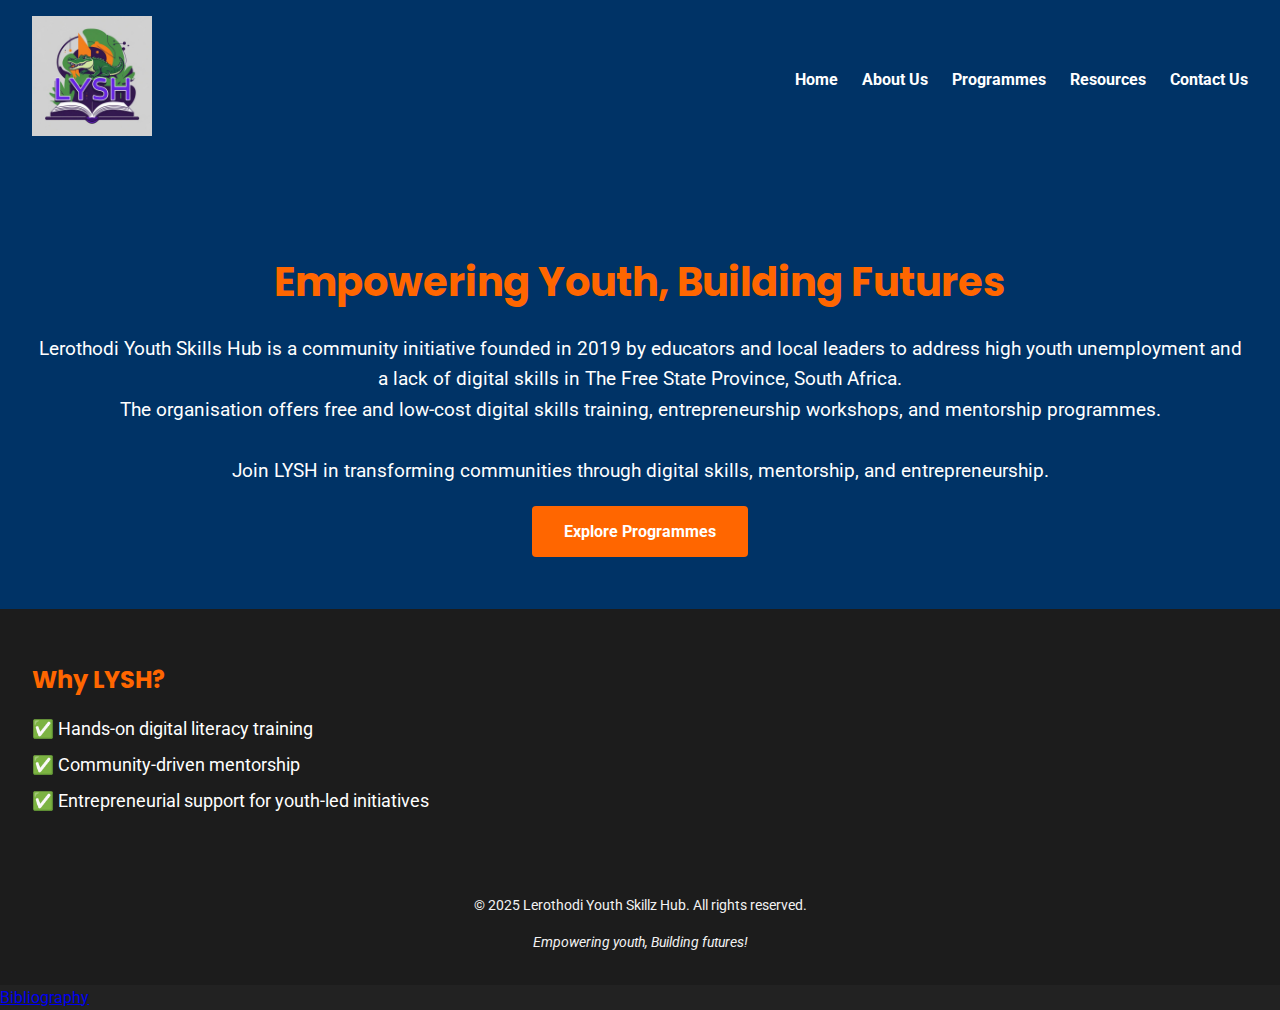
<file: index.html>
<!DOCTYPE html>
<html lang="en">
<head>
  <meta charset="UTF-8" />
  <meta name="viewport" content="width=device-width, initial-scale=1.0" />
  <meta name="description" content=" Welcome to LYSH – empowering youth through skills and mentorship." />
  <title>LYSH | Home</title>
  <link rel="icon" href="images/Logos/logo1.png" type="image/x-icon" />
  <link rel="stylesheet" href="styles.css" />
</head>

  
<body style="color: white; background: #222;">
  <header>
    <nav>
  <div class="logo">
    <img src="images/Logos/logo1.png" alt="LYSH Logo" width="120" />
  </div>
  <button class="menu-toggle" aria-label="Toggle menu">&#9776;</button>
  <ul class="nav-links">
    <li><a href="index.html">Home</a></li>
    <li><a href="aboutus.html">About Us</a></li>
    <li><a href="programmes.html">Programmes</a></li>
    <li><a href="resources.html">Resources</a></li>
    <li><a href="contact.html">Contact Us</a></li>
  </ul>
</nav>

  </header>

  <main>
    <section class="hero">
      <h1>Empowering Youth, Building Futures</h1>
      <p>Lerothodi Youth Skills Hub is a community initiative founded in 2019 by educators
and local leaders to address high youth unemployment and a lack of digital skills in
The Free State Province, South Africa.<br>The organisation offers free and low-cost digital skills training,
entrepreneurship workshops, and mentorship programmes.</br><br>Join LYSH in transforming communities through digital skills, mentorship, and entrepreneurship.</br></p>
      <a href="programmes.html" class="btn">Explore Programmes</a>
    </section>

    <section class="highlights">
      <h2>Why LYSH?</h2>
      <ul>
        <li>✅ Hands-on digital literacy training</li>
        <li>✅ Community-driven mentorship</li>
        <li>✅ Entrepreneurial support for youth-led initiatives</li>
      </ul>
    </section>
  </main>

  <footer>
    <p>&copy; 2025 Lerothodi Youth Skillz Hub. All rights reserved.</p>
    <p><i>Empowering youth, Building futures!</i></p>
  </footer>
  <a href="listofreferences">Bibliography</a
</body>
</html>
</file>
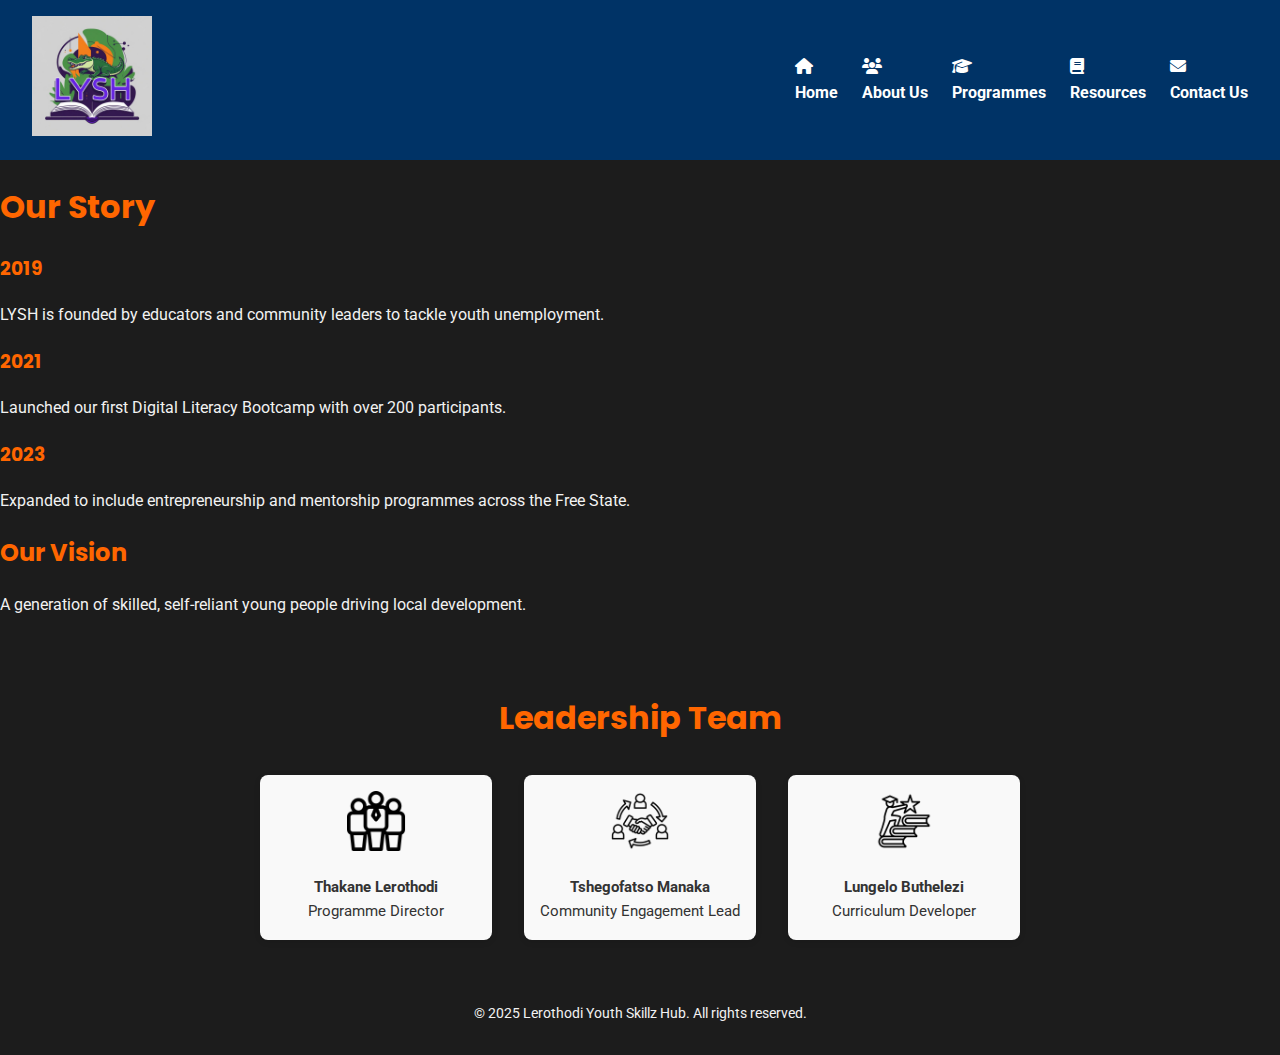
<file: aboutus.html>
<!DOCTYPE html>
<html lang="en">
<head>
  <meta charset="UTF-8" />
  <meta name="viewport" content="width=device-width, initial-scale=1.0" />
  <meta name="description" content=" Learn about Lerothodi Youth Skills Hub's mission, vision, and leadership team." />
  <title>About Us | LYSH</title>
  <link rel="icon" href="images/Logos/logo1.png" type="image/x-icon" />
  <link rel="stylesheet" href="styles.css" />
    <link rel="stylesheet" href="https://cdnjs.cloudflare.com/ajax/libs/font-awesome/6.4.0/css/all.min.css" />
</head>


  
<body>
   <!---------------------------- Header Section with Navigation ----------------------------------------->
    <header>
        <nav>
        <div class="logo">
            <img src="images/Logos/logo1.png" alt="LYSH Logo" width="120" />
        </div>
        <ul>
            <li><a href="index.html"><i class="fa-solid fa-home"></i><br>Home</a></li>
            <li><a href="aboutus.html"><i class="fas fa-users"></i><br>About Us</a></li>
            <li><a href="programmes.html"><i class="fas fa-graduation-cap"></i><br>Programmes</a></li>
            <li><a href="resources.html"><i class="fa-solid fa-book"></i><br>Resources</a></li>
            <li><a href="contact.html"><i class="fas fa-envelope"></i><br>Contact Us</a></li>
        </ul>
        </nav>
    </header>

  <!--------------------- About Section with Timeline Events ------------------------------>
  <section class="about">
  <h1>Our Story</h1>
  <div class="timeline">
    <div class="event">
      <h3>2019</h3>
      <p>LYSH is founded by educators and community leaders to tackle youth unemployment.</p>
    </div>
    <div class="event">
      <h3>2021</h3>
      <p>Launched our first Digital Literacy Bootcamp with over 200 participants.</p>
    </div>
    <div class="event">
      <h3>2023</h3>
      <p>Expanded to include entrepreneurship and mentorship programmes across the Free State.</p>
    </div>
  </div>

  <!--------------------------- Vision Statement and Team Section------------------------------------------------>
  <h2>Our Vision</h2>
  <p>A generation of skilled, self-reliant young people driving local development.</p>
  <section class="team">
  <h2>Leadership Team</h2>
  <div class="team-grid">
    <div class="member">
      <img src="images/Icons/leader.png" alt="Thakane Lerothodi" width="150" height= "150"/>
      <p><strong>Thakane Lerothodi</strong><br>Programme Director</p>
    </div>
    <div class="member">
      <img src="images/Icons/relationship.png" alt="Tshegofatso Manaka" width="150" height= "150"/>
      <p><strong>Tshegofatso Manaka</strong><br>Community Engagement Lead</p>
    </div>
    <div class="member">
      <img src="images/Icons/curriculum.png" alt="Lungelo Buthelezi" width="150" height= "150"/>
      <p><strong>Lungelo Buthelezi</strong><br>Curriculum Developer</p>
    </div>
  </div>
</section>

</section>

<!----------------------------------- footer ------------------------------->  
   <footer>
        <p>&copy; 2025 Lerothodi Youth Skillz Hub. All rights reserved.</p>
    </footer>


</body>

</html>
</file>
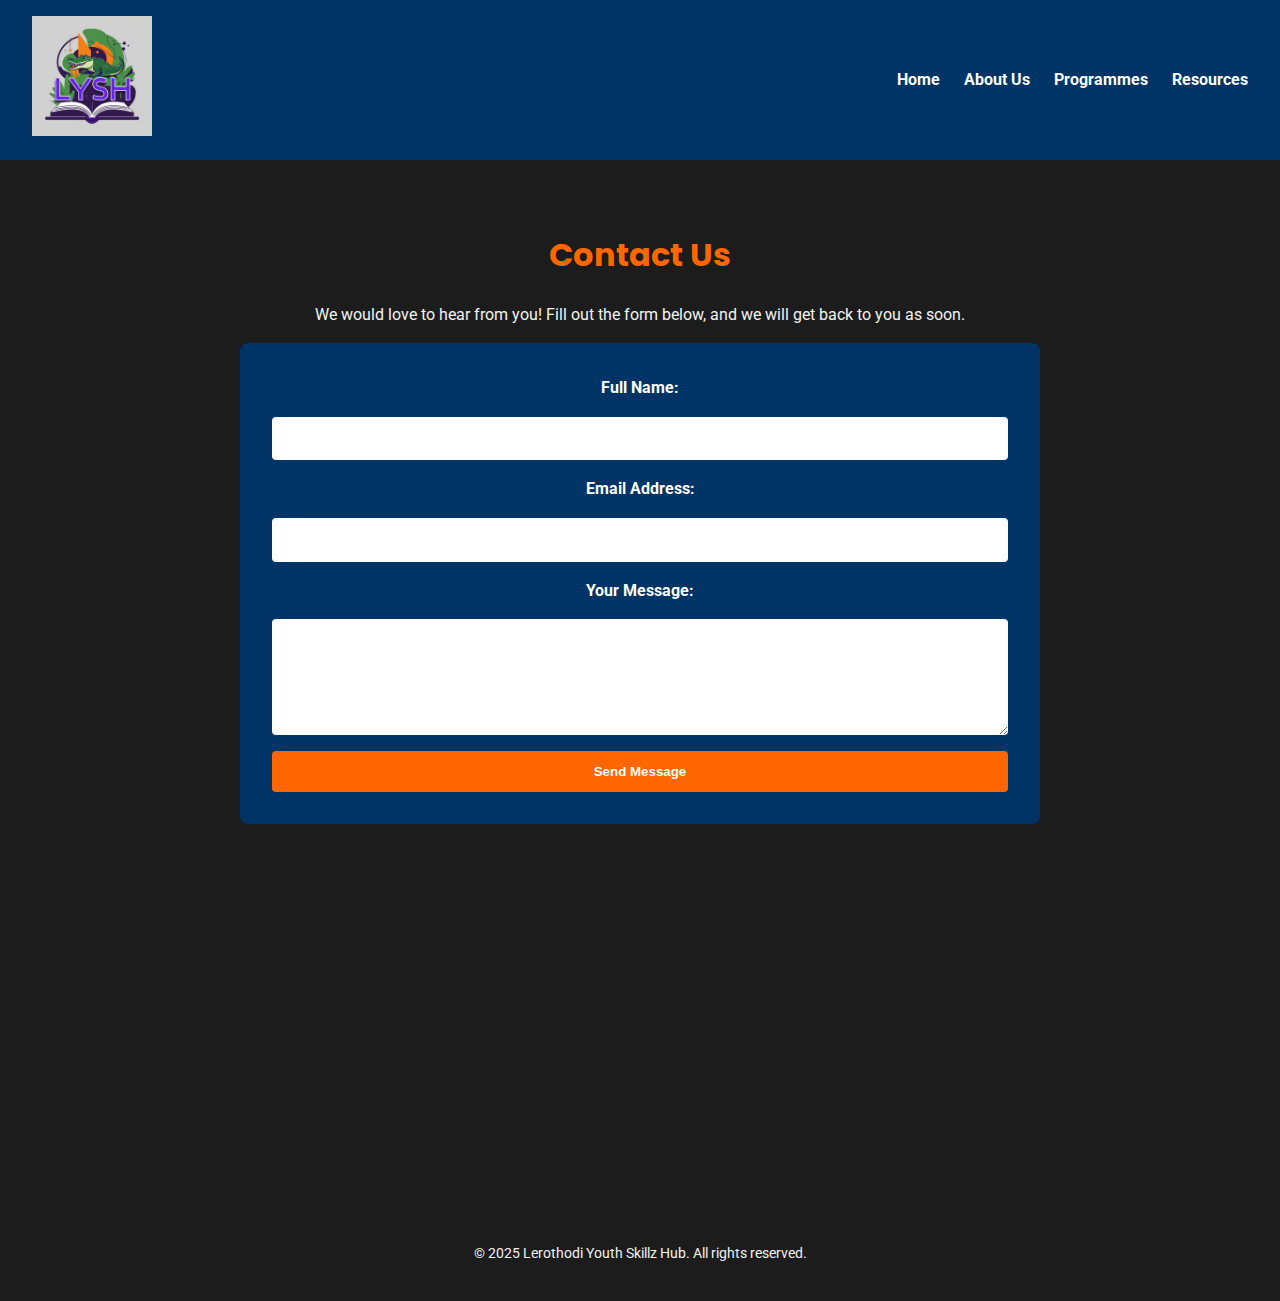
<file: contact.html>
<!DOCTYPE html>
<html lang="en">
<head>
  <meta charset="UTF-8" />
  <meta name="viewport" content="width=device-width, initial-scale=1.0" />
  <meta name="description" content=" Contact Lerothodi Youth Skillz Hub" />
  <title>Contact Us | LYSH</title>
  <link rel="icon" href="images/Logos/logo1.png" type="image/x-icon" />
  <link rel="stylesheet" href="styles.css" />
</head>



  
<body>
  <header>
    <nav>
      <div class="logo">
        <img src="images/Logos/logo1.png" alt="LYSH Logo" width="120" />
      </div>
      <ul>
        <li><a href="index.html">Home</a></li>
        <li><a href="aboutus.html">About Us</a></li>
        <li><a href="programmes.html">Programmes</a></li>
        <li><a href="resources.html">Resources</a></li>
      </ul>
    </nav>
  </header>

  <main>
    <section class="contact">
      <h1>Contact Us</h1>
      <p>We would love to hear from you! Fill out the form below, and we will get back to you as soon. </p>

      <form id="contactForm" aria-label="Contact form">
        <label for="name">Full Name:</label>
        <input type="text" id="name" name="name" required aria-required="true" />

        <label for="email">Email Address:</label>
        <input type="email" id="email" name="email" required aria-required="true" />

        <label for="message">Your Message:</label>
        <textarea id="message" name="message" rows="5" required aria-required="true"></textarea>

        <button type="submit" aria-label="Send your message">Send Message</button>
      </form>

      <!---------------------------------- Confirmation Message ------------------------------------------------------------>
      
      <div id="confirmation" style="display:none; color:green; margin-top:1rem;">
        ✅ Thank you! Your message has been sent.
      </div>

      <!-------------------------------  Google Maps Embed ------------------------------------------------------------------->
      
      <div class="map-container" style="margin-top:2rem;">
        <iframe
          src="https://www.google.com/maps/place/Bloemfontein,+South+Africa/@-29.1200074,26.2232229,66701m/data=!3m2!1e3!4b1!4m15!1m8!3m7!1s0x1e8fc56133d61419:0xedf58a554da20a47!2sFree+State,+South+Africa!3b1!8m2!3d-28.4541105!4d26.7967849!16s%2Fg%2F11f8p2_n3x!3m5!1s0x1e8fc57b9f07bf8b:0x1f16f55bb211b749!8m2!3d-29.1129237!4d26.214937!16zL20vMGM0OTk?entry=ttu&g_ep=EgoyMDI1MDczMC4wIKXMDSoASAFQAw%3D%3D"
          width="100%" height="300" style="border:0;" allowfullscreen="" loading="lazy"
          referrerpolicy="no-referrer-when-downgrade"
          title="LYSH Location Map">
        </iframe>
      </div>
    </section>
  </main>

  <footer>
    <p>&copy; 2025 Lerothodi Youth Skillz Hub. All rights reserved.</p>
  </footer>

</body>

</html>
</file>
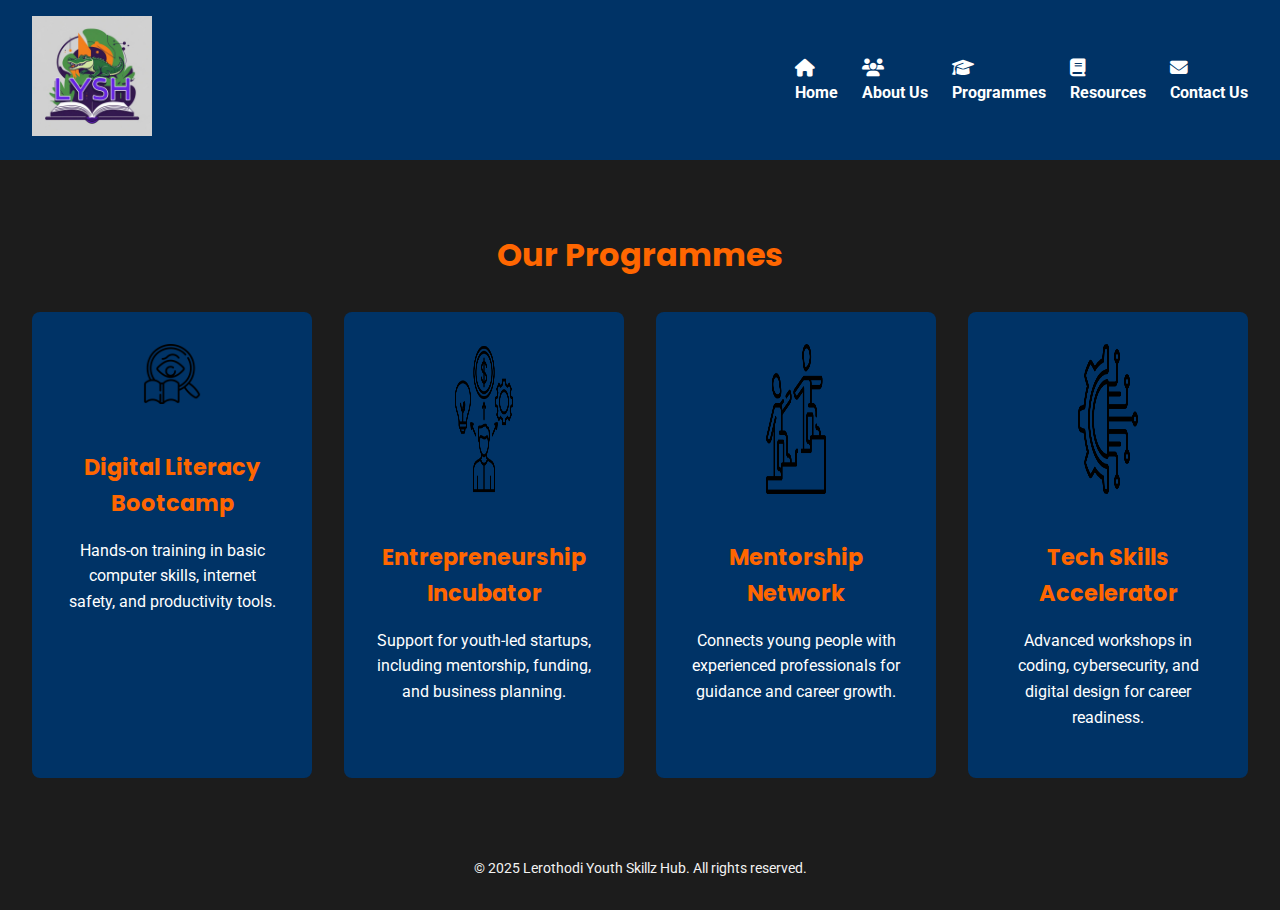
<file: programmes.html>
<!DOCTYPE html>
<html lang="en">
<head>
  <meta charset="UTF-8" />
  <meta name="viewport" content="width=device-width, initial-scale=1.0" />
  <meta name="description" content=" Explore LYSH's youth empowerment programmes." />
  <title>Programmes | LYSH</title>
  <link rel="icon" href="images/Logos/logo1.png" type="image/x-icon" />
  <link rel="stylesheet" href="css/styles.css" />
  <link rel="stylesheet" href="https://cdnjs.cloudflare.com/ajax/libs/font-awesome/6.4.0/css/all.min.css" />
</head>



  
<body>
  <!---------------------------- Header Section with Navigation ----------------------------------------->
  <header>
    <nav>
      <div class="logo">
        <img src="images/Logos/logo1.png" alt="LYSH Logo" width="120" />
      </div>
      <button class="menu-toggle" aria-label="Toggle menu">&#9776;</button>
      <ul class="nav-links">
           <li><a href="index.html"><i class="fa-solid fa-home"></i><br>Home</a></li>
            <li><a href="aboutus.html"><i class="fas fa-users"></i><br>About Us</a></li>
            <li><a href="programmes.html"><i class="fas fa-graduation-cap"></i><br>Programmes</a></li>
            <li><a href="resources.html"><i class="fa-solid fa-book"></i><br>Resources</a></li>
            <li><a href="contact.html"><i class="fas fa-envelope"></i><br>Contact Us</a></li>
      </ul>
    </nav>
  </header>


  <!---------------------------- Main Programmes Section ----------------------------------------->
  <main>
    <section class="programmes" .fade-in>
      <h1>Our Programmes</h1>
      <div class="card-grid">
        <div class="card">
          <img src="images/Icons/literary.png" alt="Digital Literacy" />
          <h3>Digital Literacy Bootcamp</h3>
          <p>Hands-on training in basic computer skills, internet safety, and productivity tools.</p>
        </div>
        <div class="card">
          <img src="images/Icons/entrepreneurship.png" alt="Entrepreneurship" width="150" height= "150"/>
          <h3>Entrepreneurship Incubator</h3>
          <p>Support for youth-led startups, including mentorship, funding, and business planning.</p>
        </div>
        <div class="card">
          <img src="images/Icons/mentorship.png" alt="Mentorship" width="150" height= "150"/>
          <h3>Mentorship Network</h3>
          <p>Connects young people with experienced professionals for guidance and career growth.</p>
        </div>
        <div class="card">
          <img src="images/Icons/technology.png" alt="Tech Skills" width="150" height= "150"/>
          <h3>Tech Skills Accelerator</h3>
          <p>Advanced workshops in coding, cybersecurity, and digital design for career readiness.</p>
        </div>
      </div>
    </section>
  </main>

  <!---------------------------- Footer --------------------------------------------->
  <footer>
    <p>&copy; 2025 Lerothodi Youth Skillz Hub. All rights reserved.</p>
  </footer>
  <script src="js/main.js"></script>

</body>
</html>
</file>
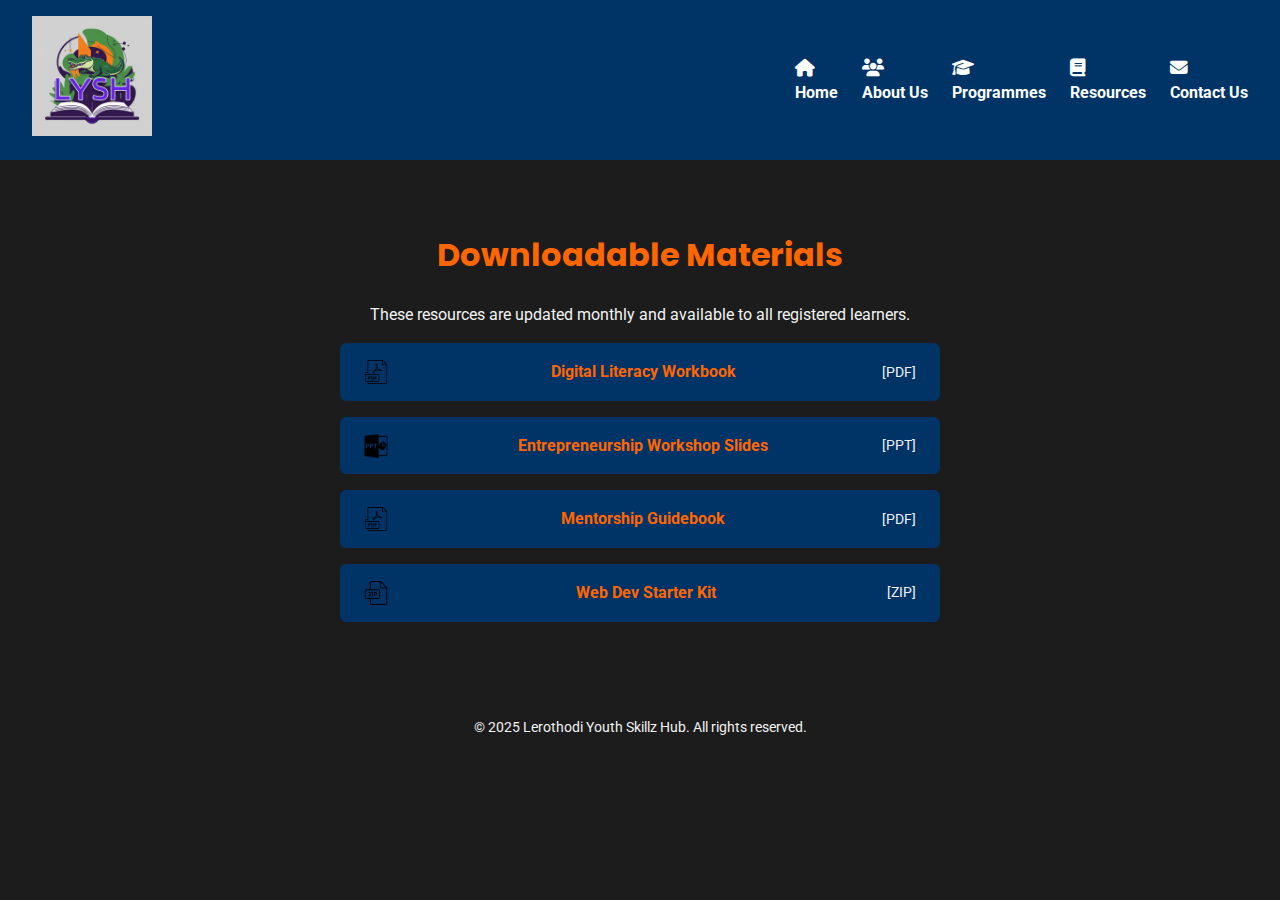
<file: resources.html>
<!DOCTYPE html>
<html lang="en">
<head>
  <meta charset="UTF-8" />
  <meta name="viewport" content="width=device-width, initial-scale=1.0" />
  <meta name="description" content=" Access downloadable materials from LYSH." />
  <title>Resources | LYSH</title>
  <link rel="icon" href="images/Logos/logo1.png" type="image/x-icon" />
  <link rel="stylesheet" href="css/styles.css" />
  <link rel="stylesheet" href="https://cdnjs.cloudflare.com/ajax/libs/font-awesome/6.4.0/css/all.min.css" />
</head>


  
<body>
  <!---------------------------- Header Section with Navigation ----------------------------------------->
  <header>
    <nav>
      <div class="logo">
        <img src="images/Logos/logo1.png" alt="LYSH Logo" width="120" />
      </div>
      <button class="menu-toggle" aria-label="Toggle menu">&#9776;</button>
      <ul class="nav-links">
           <li><a href="index.html"><i class="fa-solid fa-home"></i><br>Home</a></li>
            <li><a href="aboutus.html"><i class="fas fa-users"></i><br>About Us</a></li>
            <li><a href="programmes.html"><i class="fas fa-graduation-cap"></i><br>Programmes</a></li>
            <li><a href="resources.html"><i class="fa-solid fa-book"></i><br>Resources</a></li>
            <li><a href="contact.html"><i class="fas fa-envelope"></i><br>Contact Us</a></li>
      </ul>
    </nav>
  </header>

  <!---------------------------- Resources Section with materials list ----------------------------------->
  <section class="resources" .fade-in>
    <h1>Downloadable Materials</h1>
    <p>These resources are updated monthly and available to all registered learners.</p>

    <ul class="resources-list">
      <li>
        <img src="images/Icons/pdf.png" alt="PDF Icon" width="24" />
        <a href="#">Digital Literacy Workbook</a> <span class="file-type">[PDF]</span>
      </li>
      <li>
        <img src="images/Icons/ppt-open-file-format-with-pie-chart.png" alt="PPT Icon" width="24" />
        <a href="#">Entrepreneurship Workshop Slides</a> <span class="file-type">[PPT]</span>
      </li>
      <li>
        <img src="images/Icons/pdf.png" alt="PDF Icon" width="24" />
        <a href="#">Mentorship Guidebook</a> <span class="file-type">[PDF]</span>
      </li>
      <li>
        <img src="images/Icons/zip.png" alt="ZIP Icon" width="24" />
        <a href="#">Web Dev Starter Kit</a> <span class="file-type">[ZIP]</span>
      </li>
    </ul>
  </section>

  <!---------------------------- Footer ---------------------------------------------->
  <footer>
    <p>&copy; 2025 Lerothodi Youth Skillz Hub. All rights reserved.</p>
  </footer>
 <script src="js/main.js"></script>
  
</body>
</html>
</file>
<file: styles.css>
/* Google Fonts */
@import url('https://fonts.googleapis.com/css2?family=Poppins:wght@600&family=Roboto&display=swap');

/* Root Variables */
:root {
  --dark-grey: #1c1c1c;
  --deep-blue: #003366;
  --vibrant-orange: #FF6600;
  --light-grey: #f2f2f2;
}

/* Global Styles */
body {
  margin: 0;
  font-family: 'Roboto', sans-serif;
  background-color: var(--dark-grey);
  color: var(--light-grey);
  line-height: 1.6;
}

h1, h2, h3 {
  font-family: 'Poppins', sans-serif;
  color: var(--vibrant-orange);
}

/* Header & Navigation */
header {
  background-color: var(--deep-blue);
  padding: 1rem 2rem;
}

nav {
  display: flex;
  align-items: center;
  justify-content: space-between;
  flex-wrap: wrap;
}

nav ul {
  list-style: none;
  display: flex;
  gap: 1.5rem;
  padding: 0;
  margin: 0;
}

nav a {
  color: white;
  text-decoration: none;
  font-weight: bold;
}

nav a:hover {
  color: var(--vibrant-orange);
}

.logo img {
  max-width: 120px;
}

/* Hero Section */
.hero {
  text-align: center;
  padding: 4rem 2rem;
  background-color: var(--deep-blue);
  color: white;
}

.hero h1 {
  font-size: 2.5rem;
  margin-bottom: 1rem;
}

.hero p {
  font-size: 1.2rem;
  margin-bottom: 2rem;
}

/* Button */
.btn,
.button,
form button {
  background-color: var(--vibrant-orange);
  color: white;
  padding: 1em 2em;
  border: none;
  border-radius: 4px;
  font-weight: bold;
  text-decoration: none;
  cursor: pointer;
  transition: background-color 0.3s ease;
}

.btn:hover,
.button:hover,
form button:hover {
  background-color: #e65c00;
}

/* Highlights Section */
.highlights {
  padding: 2rem;
  background-color: var(--dark-grey);
}

.highlights h2 {
  margin-bottom: 1rem;
}

.highlights ul {
  list-style: none;
  padding: 0;
}

.highlights li {
  margin-bottom: 0.5rem;
  font-size: 1.1rem;
}

/* Section Blocks */
.section {
  background-color: var(--deep-blue);
  padding: 2rem;
  margin: 2rem;
  border-radius: 8px;
  color: white;
}

/* About Us Section */
.team {
  padding: 2rem;
  text-align: center;
}

.team h2 {
  font-family: 'Poppins', sans-serif;
  font-size: 2rem;
  margin-bottom: 2rem;
}

.team-grid {
  display: flex;
  justify-content: center;
  gap: 2rem;
  flex-wrap: wrap;
}

.member {
  background-color: #f9f9f9;
  padding: 1rem;
  border-radius: 8px;
  width: 200px;
  box-shadow: 0 2px 6px rgba(0, 0, 0, 0.1);
  transition: transform 0.3s ease;
}

.member:hover {
  transform: translateY(-5px);
}

.member img {
  width: 60px;
  height: 60px;
  margin-bottom: 1rem;
}

.member p {
  margin: 0;
  font-size: 0.95rem;
  color: #333;
}

/* Programmes Grid */
.programmes {
  padding: 3rem 2rem;
  text-align: center;
}

.card-grid {
  display: grid;
  grid-template-columns: repeat(auto-fit, minmax(250px, 1fr));
  gap: 2rem;
  margin-top: 2rem;
}

.card {
  background-color: var(--deep-blue);
  padding: 2rem;
  border-radius: 8px;
  color: white;
  transition: transform 0.3s ease, box-shadow 0.3s ease;
}

.card:hover {
  transform: translateY(-5px);
  box-shadow: 0 8px 16px rgba(0, 0, 0, 0.3);
}

.card img {
  width: 60px;
  margin-bottom: 1rem;
}

.card h3 {
  font-size: 1.4rem;
  margin-bottom: 1rem;
}

/* Resources Section */
.resources {
  padding: 3rem 2rem;
  text-align: center;
}

.resources-list {
  list-style: none;
  padding: 0;
  max-width: 600px;
  margin: 0 auto;
}

.resources-list li {
  display: flex;
  align-items: center;
  justify-content: space-between;
  background-color: var(--deep-blue);
  padding: 1rem 1.5rem;
  margin-bottom: 1rem;
  border-radius: 6px;
  color: white;
}

.resources-list li:hover {
  background-color: #002855;
}

.resources-list img {
  margin-right: 1rem;
}

.resources-list a {
  color: var(--vibrant-orange);
  text-decoration: none;
  font-weight: bold;
}

.resources-list a:hover {
  text-decoration: underline;
}

.file-type {
  font-size: 0.9rem;
  color: var(--light-grey);
}

/* Contact Section */
.contact {
  padding: 3rem 2rem;
  max-width: 800px;
  margin: 0 auto;
  text-align: center;
}

form {
  display: grid;
  gap: 1rem;
  background-color: var(--deep-blue);
  padding: 2rem;
  border-radius: 8px;
  color: white;
}

form label {
  font-weight: bold;
}

form input,
form textarea {
  padding: 0.8rem;
  border: none;
  border-radius: 4px;
  font-size: 1rem;
}

form input:focus,
form textarea:focus {
  outline: 2px solid var(--vibrant-orange);
}

#confirmation {
  text-align: center;
  font-weight: bold;
  color: green;
  margin-top: 1rem;
}

.map-container {
  margin-top: 2rem;
  border-radius: 8px;
  overflow: hidden;
}

/* Footer */
footer {
  background-color: var(--dark-grey);
  color: var(--light-grey);
  text-align: center;
  padding: 1rem;
  font-size: 0.9rem;
}

/* Mobile Menu Toggle */
.menu-toggle {
  background: none;
  border: none;
  font-size: 2rem;
  color: white;
  cursor: pointer;
  display: none;
}

/* Navigation Links */
.nav-links {
  display: flex;
  gap: 1.5rem;
  list-style: none;
  margin: 0;
  padding: 0;
}

@media (max-width: 768px) {
  .menu-toggle {
    display: block;
  }

  .nav-links {
    flex-direction: column;
    background-color: var(--deep-blue);
    position: absolute;
    top: 70px;
    left: 0;
    width: 100%;
    display: none;
    padding: 1rem;
  }

  .nav-links.show {
    display: flex;
  }

  nav {
    position: relative;
  }
}
</file>
<file: css/styles.css>
/* Google Fonts */
@import url('https://fonts.googleapis.com/css2?family=Poppins:wght@600&family=Roboto&display=swap');

/* Root Variables */
:root {
  --success-green: #28a745;
  --dark-grey: #1c1c1c;
  --deep-blue: #003366;
  --vibrant-orange: #FF6600;
  --light-grey: #f2f2f2;
}
html {
  box-sizing: border-box;
  scroll-behavior: smooth;
}
*, *:before, *:after {
  box-sizing: inherit;
}
/* Global Styles */
body {
  margin: 0;
  font-family: 'Roboto', sans-serif;
  background-color: var(--dark-grey);
  color: var(--light-grey);
  line-height: 1.6;
}
h1, h2, h3 {
  font-family: 'Poppins', sans-serif;
  color: var(--vibrant-orange);
}

/* Header & Navigation */
header {
  background-color: var(--deep-blue);
  padding: 1rem 2rem;
}

/* Navigation Links — desktop style */
.nav-links {
  display: flex;
  gap: 1.5rem;
  list-style: none;
  margin: 0;
  padding: 0;
}
nav {
  position: relative;
  display: flex;
  align-items: center;
  justify-content: space-between;
  flex-wrap: wrap;
}
nav ul {
  list-style: none;
  display: flex;
  gap: 1.5rem;
  padding: 0;
  margin: 0;
}
nav a {
  color: rgb(255, 255, 255);
  text-decoration: none;
  font-weight: bold;
}
nav a:hover {
  color: var(--vibrant-orange);
}
/* Fontawesome icon for navigation */
.nav-links i {
  margin-right: 0.5em;
  font-size: 1.1em;
  vertical-align: middle;
}

.menu-toggle {
  background: none;
  border: none;
  font-size: 2rem;
  color: white;
  cursor: pointer;
  display: none;
}

  .nav-links.show {
    display: flex; /* shown on toggle */
  }
  nav {
    position: relative;
  }
}

.highlights li i {
  margin-right: 0.5em;
  color: var(--vibrant-orange);
}

/* Logo */
.logo img {
  max-width: 120px;
}

/* Hero Section */
.hero {
  text-align: center;
  padding: 4rem 2rem;
  background-color: var(--deep-blue);
  color: white;
}
.hero h1 {
  font-size: 2.5rem;
  margin-bottom: 1rem;
}
.hero p {
  font-size: 1.2rem;
  margin-bottom: 2rem;
}

/* Button */
.btn,
.button,
form button {
  background-color: var(--vibrant-orange);
  color: white;
  padding: 1em 2em;
  border: none;
  border-radius: 4px;
  font-weight: bold;
  text-decoration: none;
  cursor: pointer;
  transition: background-color 0.3s ease;
}

.btn:hover,
.button:hover,
form button:hover {
  background-color: #e65c00;
  animation: heartbeat 4.12s infinite;
}

/* Highlights Section */
.highlights {
  padding: 2rem;
  background-color: var(--dark-grey);
}
.highlights h2 {
  margin-bottom: 1rem;
}
.highlights ul {
  list-style: none;
  padding: 0;
}
.highlights li {
  margin-bottom: 0.5rem;
  font-size: 1.1rem;
}

/* Section Blocks */
.section {
  background-color: var(--deep-blue);
  padding: 2rem;
  margin: 2rem;
  border-radius: 8px;
  color: white;
}

/* About Us Section */
.team {
  padding: 2rem;
  text-align: center;
}
.team h2{
  font-family: 'Poppins', sans-serif;
  font-size: 2rem;
  margin-bottom: 2rem;
}
.team-grid {
  display: flex;
  justify-content: center;
  gap: 2rem;
  flex-wrap: wrap;
}
.member {
  background-color: #002855;
  padding: 1rem;
  border-radius: 8px;
  width: 200px;
  box-shadow: 0 2px 6px rgba(0, 0, 0, 0.1);
  transition: transform 0.3s ease;
}
.member:hover {
  transform: translateY(-5px);
}
.member img {
  width: 60px;
  height: 60px;
  margin-bottom: 1rem;
}
.member p {
  margin: 0;
  font-size: 0.95rem;
  color: #faf7f7;
}

/* Programmes Grid */
.programmes {
  padding: 3rem 2rem;
  text-align: center;
}
.card-grid {
  display: grid;
  grid-template-columns: repeat(auto-fit, minmax(250px, 1fr));
  gap: 2rem;
  margin-top: 2rem;
}
.card {
  background-color: var(--deep-blue);
  padding: 2rem;
  border-radius: 8px;
  color: white;
  transition: transform 0.3s ease, box-shadow 0.3s ease;
}
.card:hover {
  transform: translateY(-10px) scale(1.03);
  box-shadow: 0 8px 24px rgba(0,0,0,0.12);
}
.card img {
  width: 60px;
  margin-bottom: 1rem;
}
.card h3 {
  font-size: 1.4rem;
  margin-bottom: 1rem;
}

/* Resources Section */
.resources {
  padding: 3rem 2rem;
  text-align: center;
}
.resources-list {
  list-style: none;
  padding: 0;
  max-width: 600px;
  margin: 0 auto;
}
.resources-list li {
  display: flex;
  align-items: center;
  justify-content: space-between;
  background-color: var(--deep-blue);
  padding: 1rem 1.5rem;
  margin-bottom: 1rem;
  border-radius: 6px;
  color: white;
}
.resources-list li:hover {
  background-color: #002855;
}
.resources-list img {
  margin-right: 1rem;
}
.resources-list a {
  color: var(--vibrant-orange);
  text-decoration: none;
  font-weight: bold;
}
.resources-list a:hover {
  text-decoration: underline;
}
.file-type {
  font-size: 0.9rem;
  color: var(--light-grey);
}

/* Contact Section */
.contact {
  padding: 3rem 2rem;
  max-width: 800px;
  margin: 0 auto;
  text-align: center;
}
form {
  display: grid;
  gap: 1rem;
  background-color: var(--deep-blue);
  padding: 2rem;
  border-radius: 8px;
  color: white;
}
form label {
  font-weight: bold;
}
form input,
form textarea {
  padding: 0.8rem;
  border: none;
  border-radius: 4px;
  font-size: 1rem;
}
form input:focus,
form textarea:focus {
  outline: 2px solid var(--vibrant-orange);
}
#confirmation {
  text-align: center;
  font-weight: bold;
  color: var(--success-green);
  margin-top: 1rem;
}
.map-container {
  margin-top: 2rem;
  border-radius: 8px;
  overflow: hidden;
}

/* Footer */
footer {
  background-color: var(--dark-grey);
  color: var(--light-grey);
  text-align: center;
  padding: 1rem;
  font-size: 0.9rem;
}

/* Responsive paddings for sections */
@media (max-width: 500px) {
  .hero, .programmes, .resources, .contact {
    padding: 1rem;
  }
}
@media (max-width: 600px) {
  .hero h1 {
    font-size: 2rem;
  }
  .card-grid {
    grid-template-columns: 1fr;
  }
}
@media (max-width: 768px) {
  .nav-links {
    flex-direction: column;
    background-color: var(--deep-blue);
    position: absolute;
    top: 70px;
    left: 0;
    width: 100%;
    display: none;  /* HIDE nav on mobile by default */
    padding: 1rem;
    gap: 1.5rem;
  }
  .nav-links.show {
    display: flex;  /* SHOW when .show class toggled by JS */
  }
  .menu-toggle {
    display: block; /* burger button only on mobile */
  }
}

/* Fade-in animation */
.fade-in {
  opacity: 0;
  transform: translateY(30px);
  animation: fadeInUp 1s forwards;
}
@keyframes fadeInUp {
  to {
    opacity: 1;
    transform: translateY(0);
  }
}

@keyframes heartbeat {
  0%, 100% {
    transform: scale(1);
  }
  10%, 30%, 50%, 70%, 90% {
    transform: scale(1.1);
  }
  20%, 40%, 60%, 80% {
    transform: scale(0.95);
  }
}

/* Card hover effect */
.card {
  background-color: var(--deep-blue);
  padding: 2rem;
  border-radius: 8px;
  color: white;
  transition: transform 0.3s, box-shadow 0.3s;
}
.card:hover {
  transform: translateY(-10px) scale(1.03);
  box-shadow: 0 8px 24px rgba(0,0,0,0.12);
}
</file>
